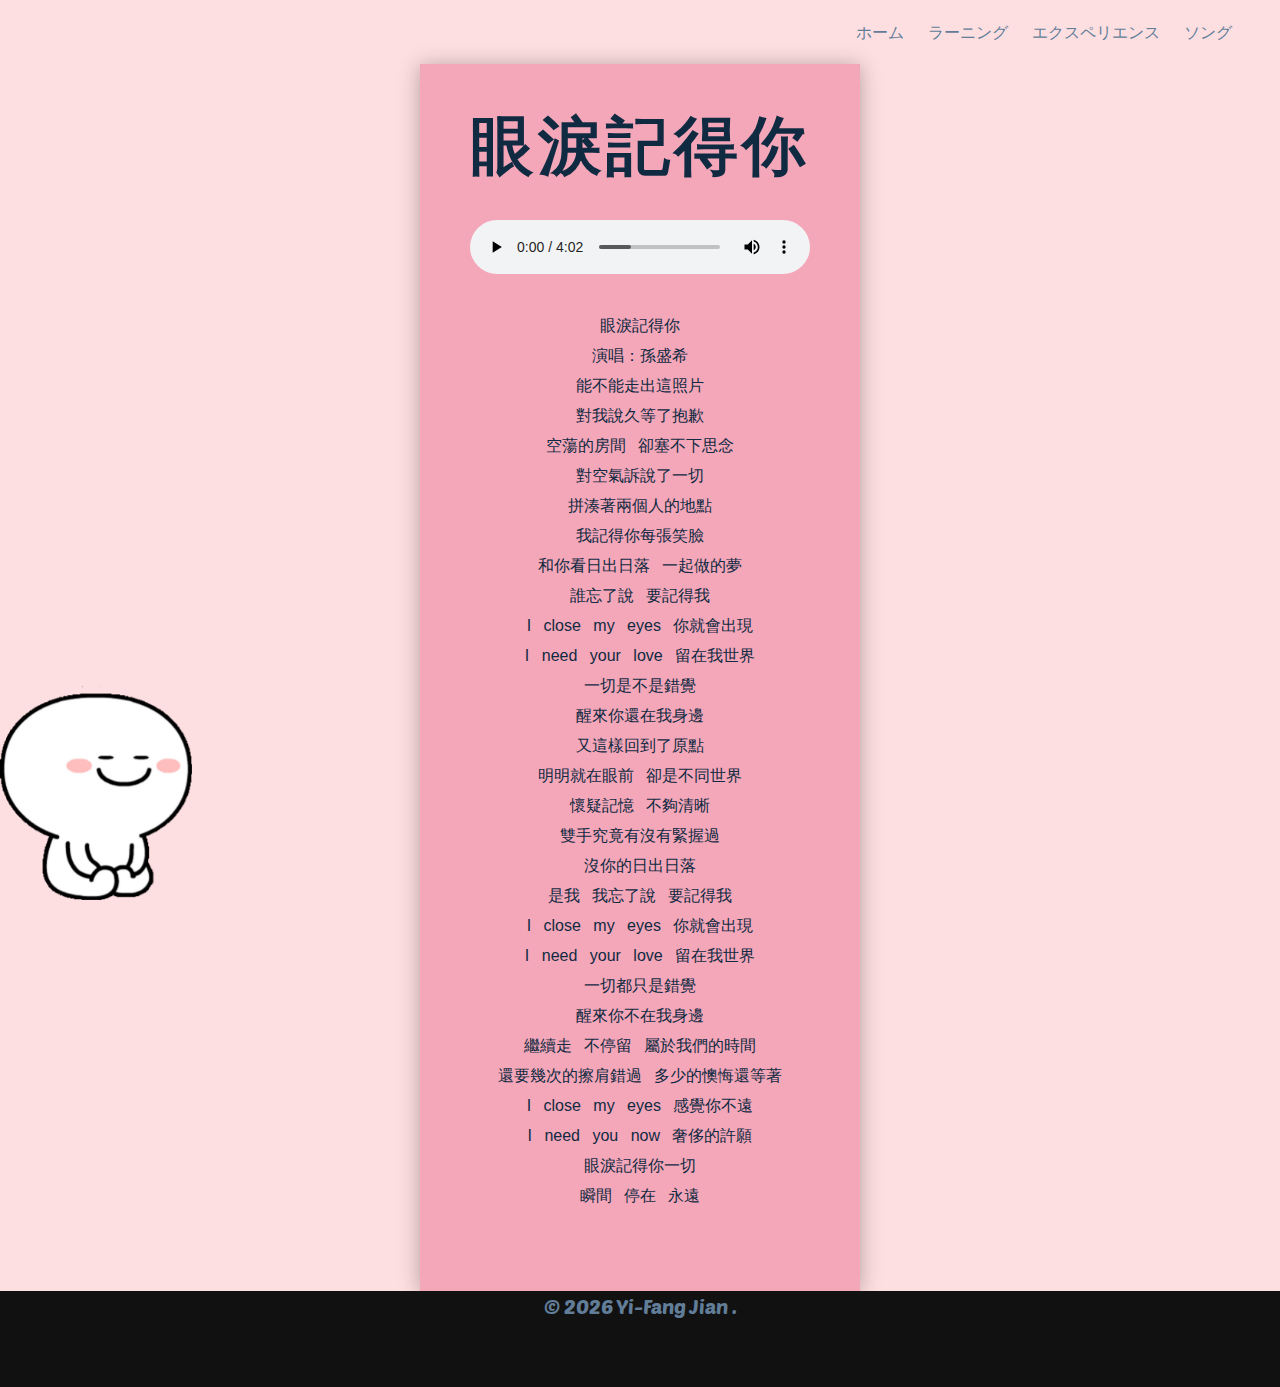
<file: lyrics/ly.html>
<!DOCTYPE html>
<html lang="en">
  <head>
    <meta charset="UTF-8" />
    <meta name="viewport" content="width=device-width, initial-scale=1.0" />
    <title>Yi-fang ||ソング</title>
    <link rel="preconnect" href="https://fonts.googleapis.com">
    <link rel="preconnect" href="https://fonts.gstatic.com" crossorigin>
    <link href="https://fonts.googleapis.com/css2?family=Poetsen+One&display=swap" rel="stylesheet">
    <!-- css -->
    <link
      rel="stylesheet"
      href="https://cdnjs.cloudflare.com/ajax/libs/font-awesome/6.5.0/css/all.min.css"
      integrity="sha512-Avb2QiuDEEvB4bZJYdft2mNjVShBftLdPG8FJ0V7irTLQ8Uo0qcPxh4Plq7G5tGm0rU+1SPhVotteLpBERwTkw=="
      crossorigin="anonymous"
      referrerpolicy="no-referrer"
    />
    <link rel="stylesheet" href="/style.css" />
  </head>
  <body>

  <!--背景音樂-->

  <audio id="backgroundMusic" loop autoplay volume="0.1">
      <source src="#" type="audio/mp3">
      您的瀏覽器不支持音樂播放。
  </audio>



    <!-- navbar -->
    <nav class="nav" id="nav">
      <div class="nav-center">
        <!-- nav-links -->
        <ul class="nav-links">
          <li>
            <a href="/index.html">ホーム</a>
          </li>
          <li>
            <a href="/personal/ex.html">ラーニング</a>
        </li>
        <li>
            <a href="/learning/learning.html">エクスペリエンス</a>
        </li>
        <li>
            <a href="/lyrics/ly.html">ソング</a>
        </li>
        </ul>
        <button class="nav-btn" id="nav-btn">
          <i class="fa-solid fa-bars"></i>
        </button>
      </div>
    </nav>
    <!-- end of navbar -->

    <!-- sidebar -->
    <aside class="sidebar" id="sidebar">
      <div>
        <button class="close-btn" id="close-btn">
          <i class="fas fa-times"></i>
        </button>
        <ul class="sidebar-links">
          <li>
            <a href="/index.html">ホーム</a>
          </li>
          <li>
            <a href="/personal/ex.html">ラーニング</a>
        </li>
        <li>
            <a href="/learning/learning.html">エクスペリエンス</a>
        </li>
        <li>
            <a href="/lyrics/ly.html">ソング</a>
        </li>
        </ul>
        </ul>
        
      </div>
    </aside>
    <!-- end of sidebar -->

   

<!--bear-->
<div class="bear">
  <img src="/media/左下3.gif" alt="">
</div>

<!--song-->
<section class="resume" id="target-section">
  <div class="container" >
    <h1>眼淚記得你</h1>
    <audio id="five" src="/media/孫盛希_眼淚記得你_歌詞版拷貝.mp3" controls></audio>
    <div class="contain">
      <ul class="lrc-list"></ul>
    </div>
    </div>
  </section>


    <!-- footer -->
    <footer class="footer">
      <p>&copy; <span id="date"></span> Yi-fang Jian . </p>
      <ul class="social-icons" id="footer-icon">
        <li>
          <a href="https://www.facebook.com/yifang.jian.90" class="social-icon">
            <i class="fa-brands fa-facebook"></i>
          </a>
        </li>
        <li>
          <a href="https://www.instagram.com/yfj0515/?hl=zh-tw" class="social-icon">
            <i class="fa-brands fa-instagram"></i>
          </a>
        </li>
        <li>
          <a href="https://www.tiktok.com/@hinase0515" class="social-icon">
            <i class="fa-brands fa-tiktok"></i>
          </a>
        </li>
        <li>
          <a href="https://linevoom.line.me/user/_dSE-OamANE8_QFUoxUDYH7150oeE6Q3f1iq-M7A?utm_medium=windows&utm_source=desktop&utm_campaign=Profile" class="social-icon">
            <i class="fa-brands fa-line"></i>
          </a>
        </li>
      </ul>
    </footer>
    <!-- end of footer -->
    
    <script src="/script.js"></script>
   
  </body>
</html>
</file>
<file: style.css>
/*
=============== 
Variables
===============
*/
:root {
  /* dark shades of primary color*/
  --clr-primary-1: #8E354A;
  --clr-primary-2: #B5495B;
  --clr-primary-3: #E87A90;
  --clr-primary-4: #F4A7B9;
  /* primary/main color */
  --clr-primary-5: #DB4D6D;
  /* lighter shades of primary color */
  --clr-primary-6: #D05A6E;
  --clr-primary-7: #DC9FB4;
  --clr-primary-8: #FEDFE1;
  --clr-primary-9: #EEA9A9;
  --clr-primary-10: #F4A7B9;
 
  --clr-grey-1: hsl(209, 61%, 16%);
  --clr-grey-2: hsl(211, 39%, 23%);
  --clr-grey-3: hsl(209, 34%, 30%);
  --clr-grey-4: hsl(209, 28%, 39%);
 
  --clr-grey-5: hsl(210, 22%, 49%);
  --clr-grey-6: hsl(209, 23%, 60%);
  --clr-grey-7: hsl(211, 27%, 70%);
  --clr-grey-8: hsl(210, 31%, 80%);
  --clr-grey-9: hsl(212, 33%, 89%);
  --clr-grey-10: hsl(210, 36%, 96%);
  --clr-white: #fff;
  --ff-primary: "Roboto", sans-serif;
  --ff-secondary: "Open Sans", sans-serif;
  --transition: all 0.3s linear;
  --spacing: 0.25rem;
  --radius: 0.5rem;
  --light-shadow: 0 5px 15px rgba(0, 0, 0, 0.1);
  --dark-shadow: 0 5px 15px rgba(0, 0, 0, 0.2);
  --max-width: 1170px;
}


*,
::after,
::before {
  margin: 0;
  padding: 0;
  box-sizing: border-box;
}


body {
  font-family: "Poetsen One", sans-serif;
  font-weight: 400;
  font-style: normal;
  background: var(--clr-white);
  color: var(--clr-grey-1);
  line-height: 1.5;
  font-size: 1rem;
  cursor: url("./media/mouse.ico"),auto;
}

ul {
  list-style-type: none;
}

a {
  font-size: 1.8rem;
  text-decoration: none;
}

.nav-links a{
    font-size: 1rem;
}

img:not(.nav-logo) {
  width: 100%;
  display: block;
}

h1,
h2,
h3,
h4 {
  letter-spacing: var(--spacing);
  text-transform: capitalize;
  line-height: 1.25;
  margin-bottom: 0.75rem;
  font-family: var(--ff-primary);
}

h1 {
  font-size: 3rem;
}

h2 {
  font-size: 2rem;
}

h3 {
  font-size: 1.25rem;
}

h4 {
  font-size: 0.875rem;
}

p {
  margin-bottom: 1.25rem;
  color: var(--clr-grey-5);
}

@media screen and (min-width: 800px) {
  h1 {
    font-size: 4rem;
  }
  h2 {
    font-size: 2.5rem;
  }
  h3 {
    font-size: 1.75rem;
  }
  h4 {
    font-size: 1rem;
  }
  body {
    font-size: 1rem;
  }
  h1,
  h2,
  h3,
  h4 {
    line-height: 1;
  }
}

/*背景音樂*/
.fullscreen {
  top: 0;
  left: 0;
  position: fixed;
  margin:0;
  width: 100%;
  height: 100%;
  background: var(--clr-primary-8);
  display: flex;
  justify-content: center;
  align-items: center;
  height: 100%;
  z-index: 1000;
}
.start-button {
  font-size: 20em;
  color: #8E354A;
  cursor: pointer;
  z-index: 1001;
  border: none;
  background-color: #FEDFE1;
}

.start-button:hover{
  color: #E87A90;
  text-shadow: 2px 5px 10px var(--clr-grey-4); /* 添加陰影 */;
}

.social-icons {
  justify-content: center;
  display: flex;
  width: auto;
  align-items: center;
  gap: 8rem;
  font-size: 5rem;
  color: var(--clr-grey-5);
  transition: var(--transition);
  margin-top: 5rem;
}

#footer-icon{
 margin-top: auto;
  margin-bottom: 1rem;
}

.social-icons :hover {
  color: var(--clr-grey-5);
}

.btn {
  text-transform: uppercase;
  background: var(--clr-primary-5);
  color: var(--clr-primary-1);
  padding: 0.375rem 0.75rem;
  letter-spacing: var(--spacing);
  display: inline-block;
  font-weight: 700;
  -webkit-transition: var(--transition);
  transition: var(--transition);
  font-size: 0.875rem;
  border: 2px solid transparent;
  cursor: pointer;
  box-shadow: 0 1px 3px rgba(0, 0, 0, 0.2);
  border-radius: var(--radius);
}

.btn:hover {
  color: var(--clr-primary-1);
  background: var(--clr-primary-7);
}

.underline {
  width: 8rem;
  height: 0.25rem;
  background-color: var(--clr-primary-5);
  margin-bottom: 1.25rem;
  margin: 0 auto;
}

/* section */
.section {
  padding: 5rem 0;
}

.section-center {
  width: 90vw;
  margin: 0 auto;
  max-width: 1170px;
}

@media screen and (min-width: 992px) {
  .section-center {
    width: 95vw;
  }
}

.bear{
  width: 15%;
  position: fixed;
  z-index: 999;
  left: 0;
  bottom: 0;
}

.bear2{
  width: 15%;
  position: fixed;
  z-index: 999;
  right: 0;
  bottom: 0;
}


/*
=============== 
Navbar
===============
*/

.nav {
  display: flex;
  justify-content: center;
  align-items: center;
  height: 4rem;
  background-color: var(--clr-primary-8);
}
.nav-center {
  display: flex;
  justify-content: space-between;
  align-items: center;
  width: 100%;
  position: relative;
  margin: 0 auto;
}
.nav-links {
  display: none;
}

.nav-btn {
  position: absolute;
  right: 1.5rem;
  font-size: 2rem;
  border-color: transparent;
  background-color: transparent;
  color: var(--clr-primary-5);
  cursor: pointer;
}

.navbar-fixed {
  position: fixed;
  left: 0;
  top: 0;
  width: 100%;
  background-color: white;
  box-shadow: var(--light-shadow);
  z-index: 5;
}

@media screen and (min-width: 768px) {
  .nav .nav-links {
    display: flex;
    gap: 1.5rem;
    position: absolute;
    right: 3rem;
  }
  .nav li a {
    color: var(--clr-grey-5);
  }
  .nav li a:hover {
    font-size: larger;
    color: var(--clr-primary-5);
    border-bottom: 2px solid rgba(133, 26, 26, 0.547);
  }
  .nav-btn {
    display: none;
  }
}
/*
=============== 
Sidebar
===============
*/
.sidebar {
  position: fixed;
  left: 0;
  top: 0;
  width: 100%;
  height: 100%;
  display: grid;
  justify-content: center;
  align-items: center;
  background-color: var(--clr-grey-10);
  z-index: 5;
  transition: var(--transition);
  transform: translateX(-100%);
  text-align: center;
}
.sidebar .close-btn {
  position: absolute;
  top: 1rem;
  right: 1rem;
  font-size: 2rem;
  border-color: transparent;
  background-color: transparent;
  color: #bb2525;
  cursor: pointer;
}
.sidebar .close-btn:hover {
  color: #e66b6b;
}
.sidebar-links a {
  font-size: 2rem;
  text-transform: capitalize;
  color: var(--clr-grey-5);
  letter-spacing: var(--spacing);
}
.sidebar-links a:hover {
  color: var(--clr-grey-2);
}

.show-sidebar {
  transform: translateX(0);
}

/*
=============== 
me
===============
*/
@keyframes fadeIn {
  from {
    opacity: 0;
  }
  to {
    opacity: 1;
  }
}
.me {
  background-color: var(--clr-primary-8);
}
.me-center {
  animation: fadeIn 3s ease-in-out;
  height: calc(100vh - 4rem);
  display: grid;
  place-items: center;
}


.me .underline {
  margin-left: 0;
  margin-bottom: 0.5rem;
}
.me-info h4 {
  color: var(--clr-grey-4);
  letter-spacing: 1px;
  margin-top: 2rem;
}
.me-img {
  display: none;
  border-radius: var(--radius);
}
.me .social-icons {
  justify-content: start; /*start是從頭開始的意思*/

}
.me .social-icons .social-icon {
  color: var(--clr-primary-1);

}
.me .social-icons .social-icon:hover {
  color: var(--clr-primary-4);
}
.me-btn {
  margin-top: 1.5rem;
}

@media screen and (min-width: 768px) {
  .me-center {
    grid-template-columns: 1fr 1fr;
  }
  .me-img {
    display: block;
    width: 70%;
    position: relative;
  }
  .me-img::before {
    /*執行這個css之前要做什麼*/
    content: ""; /*內容用空的*/
    position: absolute;
    top: 2rem;
    right: -2rem;
    width: 100%;
    height: 100%;
    border: 0.25rem solid var(--clr-primary-5);
    border-radius: var(--radius);
  }
  .me-photo {
    max-width: 25rem;
    max-height: 30rem;
    object-fit: cover; /*讓圖片不會變形*/
    border-radius: var(--radius);
    position: relative; /*如果框框沒有往嚇跑可以設z-index*/
  }
}
/*
=============== 
About
===============
*/
.about-center {
  place-items: center;
  display: grid;
  justify-content: center;
  align-items: center;
  gap: 2rem;
}
.about-info {
  padding: 3rem;
}
.about-title {
  text-align: left;
  margin-bottom: 3rem;
  margin-top: 3rem;
}
.about-title .underline {
  margin-left: 0;
}
.about-img {
  display: block;
  width: 70%;
  position: relative;
  background-origin: var(--radius);
}
.about-img::before {
  content: "";
  position: absolute;
  width: 100%;
  height: 100%;
  border: 0.25rem solid var(--clr-primary-5);
  top: 2rem;
  left: -2rem;
  border-radius: var(--radius);
}
.about-photo {
  max-width: 25rem;
  max-height: 30rem;
  object-fit: cover; /*讓圖片不會變形*/
  border-radius: var(--radius);
  position: relative; /*如果框框沒有往嚇跑可以設z-index*/
}

@media screen and (min-width: 992px) {
  .about-center {
    grid-template-columns: 1fr 1fr;
  }
}

/*
=============== 
projects
===============
*/
.projects .section-title {
  text-align: center;
  margin-bottom: 2rem;
}
.projects-text {
  width: 80vw;
  margin: 0 auto; /*讓它可以置中*/
}
.projects .underline {
  margin-bottom: 1.5rem;
}
.projects-center .project {
  position: relative;
  margin-bottom: 2rem;
  background-color: var(--clr-primary-5);
  border-radius: var(--radius);
}
.projects-center .project::after {
  content: "";
  position: absolute;
  left: 0;
  top: 0;
  width: 100%;
  height: 100%;
  border: 0.25rem solid var(--clr-white);
  opacity: 0;
  transition: var(--transition);
  border-radius: var(--radius);
}
.projects-center .project:hover::after {
  opacity: 1;
  transform: scale(0.8);
}
.projects-center .project-img {
  width: 100%;
  height: 100%;
  object-fit: cover;
  border-radius: var(--radius);
  transition: var(--transition);
}
.projects-center .project-info {
  position: absolute;
  text-align: center;
  left: 50%;
  top: 50%;
  transform: translate(-50%, -50%); /*挪位置*/
  color: var(--clr-white);
  opacity: 0; /*設定可見度*/
  transition: var(--transition); /*字的變化*/
}
.projects-center .project-info p {
  color: var(--clr-white);
}
.projects-center:hover .project-info {
  opacity: 1;
}
.projects-center:hover .project-img {
  opacity: 0.2;
}



@media screen and (min-width: 676px) {
  .projects-center {
    display: grid;
    grid-template-columns: 1fr 1fr;
    column-gap: 2rem;
  }
}
@media screen and (min-width: 992px) {
  .projects-center {
    grid-template-columns: repeat(3, 1fr);
  }
}
@media screen and (min-width: 1170px) {
  .projects-center {
    grid-template-rows: 200px 200px; /*設定grid有兩列*/
    gap: 1rem;
    grid-template-areas: "a b b" "a c d";
  }
  .projects .project-img {
    height: 100%;
  }
  .projects .project {
    height: 100%;
  }
  .projects .project-1 {
    grid-area: a;
  }
  .projects .project-2 {
    grid-area: b;
  }
  .projects .project-3 {
    grid-area: c;
  }
  .projects .project-4 {
    grid-area: d;
  }
}
/*
=============== 
gallery
===============
*/
@keyframes rotate {
  from {
    transform: perspective(1200px) rotateY(0deg);
  }
  to {
    transform: perspective(1200px) rotateY(360deg);
  }
}
.gallery {
  display: flex;
  flex-direction: column;
  justify-content: center;
  align-items: center;
  margin-bottom: 5rem;
  margin-top: 5rem;
  gap: 2rem;
}

#gallery-title{
    display: grid;
    place-items: center;
    
}

#gallery-underline{
    margin-bottom: 1.5rem;
}

.gallery .images {
  margin: 3rem;
  height: 100vh;
  display: grid;
  place-items: center;
  background-color: var(--clr-primary-10);
  position: relative;
  width: 300px;
  height: 200px;
  transform-style: preserve-3d;
  animation: rotate 35s linear infinite;
}
.gallery .images span {
  position: absolute;
  width: 100%;
  height: 100%;
  transform-origin: center;
  transform-style: preserve-3d;
  transform: rotateY(calc(var(--i) * 45deg)) translateZ(380px);
}
.gallery .images span img {
  position: absolute;
  width: 100%;
  height: 100%;
  object-fit: fill;
}

/*
=============== 
Footer
===============
*/
.footer {
  height: 5%;
  background-color: #111;
  display: grid;
  place-items: center;
}
.footer .social-icon {
  color: var(--clr-primary-5);
  
}
.footer .social-icon:hover {
  color: var(--clr-primary-10);
}
.footer p {
  text-transform: capitalize;
  font-size: 1.25rem;
}




/*
=============== 
resume
===============
*/
.resume{
  height: 100%;
  place-items: center;
  background-color: #FEDFE1;
}
.resume .container {
  font-family: "Montserrat", sans-serif;
  background: var(--clr-primary-10);
  max-width: 80%;

 margin-left: auto;
 margin-right: auto;
  padding: 50px;
  box-shadow: 0 2px 20px rgba(0, 0, 0, 0.3);
}
.resume .header {
  text-align: center;
}
#header2{
  padding-top: 5rem;
  margin-top: 5rem;
  border-top: 2px solid #8E354A;
}
.resume .header h1 {
  margin-bottom: 10px;
}
.resume .header h3 {
  text-transform: uppercase;
  font-size: 15px;
  font-weight: 500;
}
.resume .img-area {
  width: 95%;
  object-fit: cover;
  overflow: hidden;
  margin: 25px auto;
  border: 15px dashed var(--clr-primary-5);
}

video{
  width: 100%;
  height: 100%;
}


.resume .main {
  display: flex;
  flex-wrap: wrap;
}
.resume .left {
  flex: 1;
  padding: 30px;
}
.resume .left p {
  line-height: 2;
}
.resume .left ul li {
  line-height: 2;
}
.resume h2 {
  background: var(--clr-primary-5);
  padding: 15px;
  color: #fff;
  margin: 30px 0;
  font-size: 20px;
  border-radius: 0 50px 50px 0;
}
.resume .right {
  flex: 1;
  padding: 30px;
}
.resume .right h3 {
  margin-bottom: 15px;
}
.resume .right p {
  line-height: 2.9;
}
.resume .right ul li {
  line-height: 2;
}

@media only screen and (min-width: 768px) and (max-width: 991px) {
  .resume .container {
    width: 95%;
    height: auto;
  }
  .resume h2 {
    font-size: 18px;
  }
}
@media screen and (max-width: 600px) {
  .resume .main {
    flex-direction: column;
  }
  .resume .left,
  .resume .right {
    flex: none;
    width: 100%;
  }
  .resume .container {
    width: 95%;
    height: auto;
  }
  .resume h2 {
    font-size: 15px;
  }
}



/*
====================
table
====================
*/

.table_center{
  max-width: 65em;
  padding: 3rem;
  display: flex;
  justify-content: center;
  align-items: center;
  flex-direction: column;
  gap: 5rem;
}

table {
  border-style: dashed;
  margin-top: 5rem;
  margin-bottom: 5rem;
  width: 100%; 
  margin: 20px 0;
      }

     
th, td {
  border: 1px solid #bebebe; 
  padding: 8px;
  text-align: center; 
      }

    
th {
  background-color: #f0f0f2; 
  color: rgb(0, 0, 0); 
      }

     
  tr:hover {background-color: #f5f5f5;}

     
  tr:nth-child(odd) {background-color: #f2f2f2;}


  /*
====================
song
====================
*/

audio {
  width: 100%;
  margin: 30px 0;
}


.contain{
  display: flex;
  flex-direction:column;
  justify-content: center;
  align-items: center;
}

#container ul {
  border: 2px solid transparent;
  transition: 0.5s;
  list-style: none;
}
ul li {
  display: flex;
  justify-content: center;
  align-items: center;
  height: 30px;
  font-size: 1rem;
  word-spacing: 0.5rem;
  transition: 0.5s;
}


ul li.active {
  color: #fff;
  transform: scale(1.2);
}
</file>
